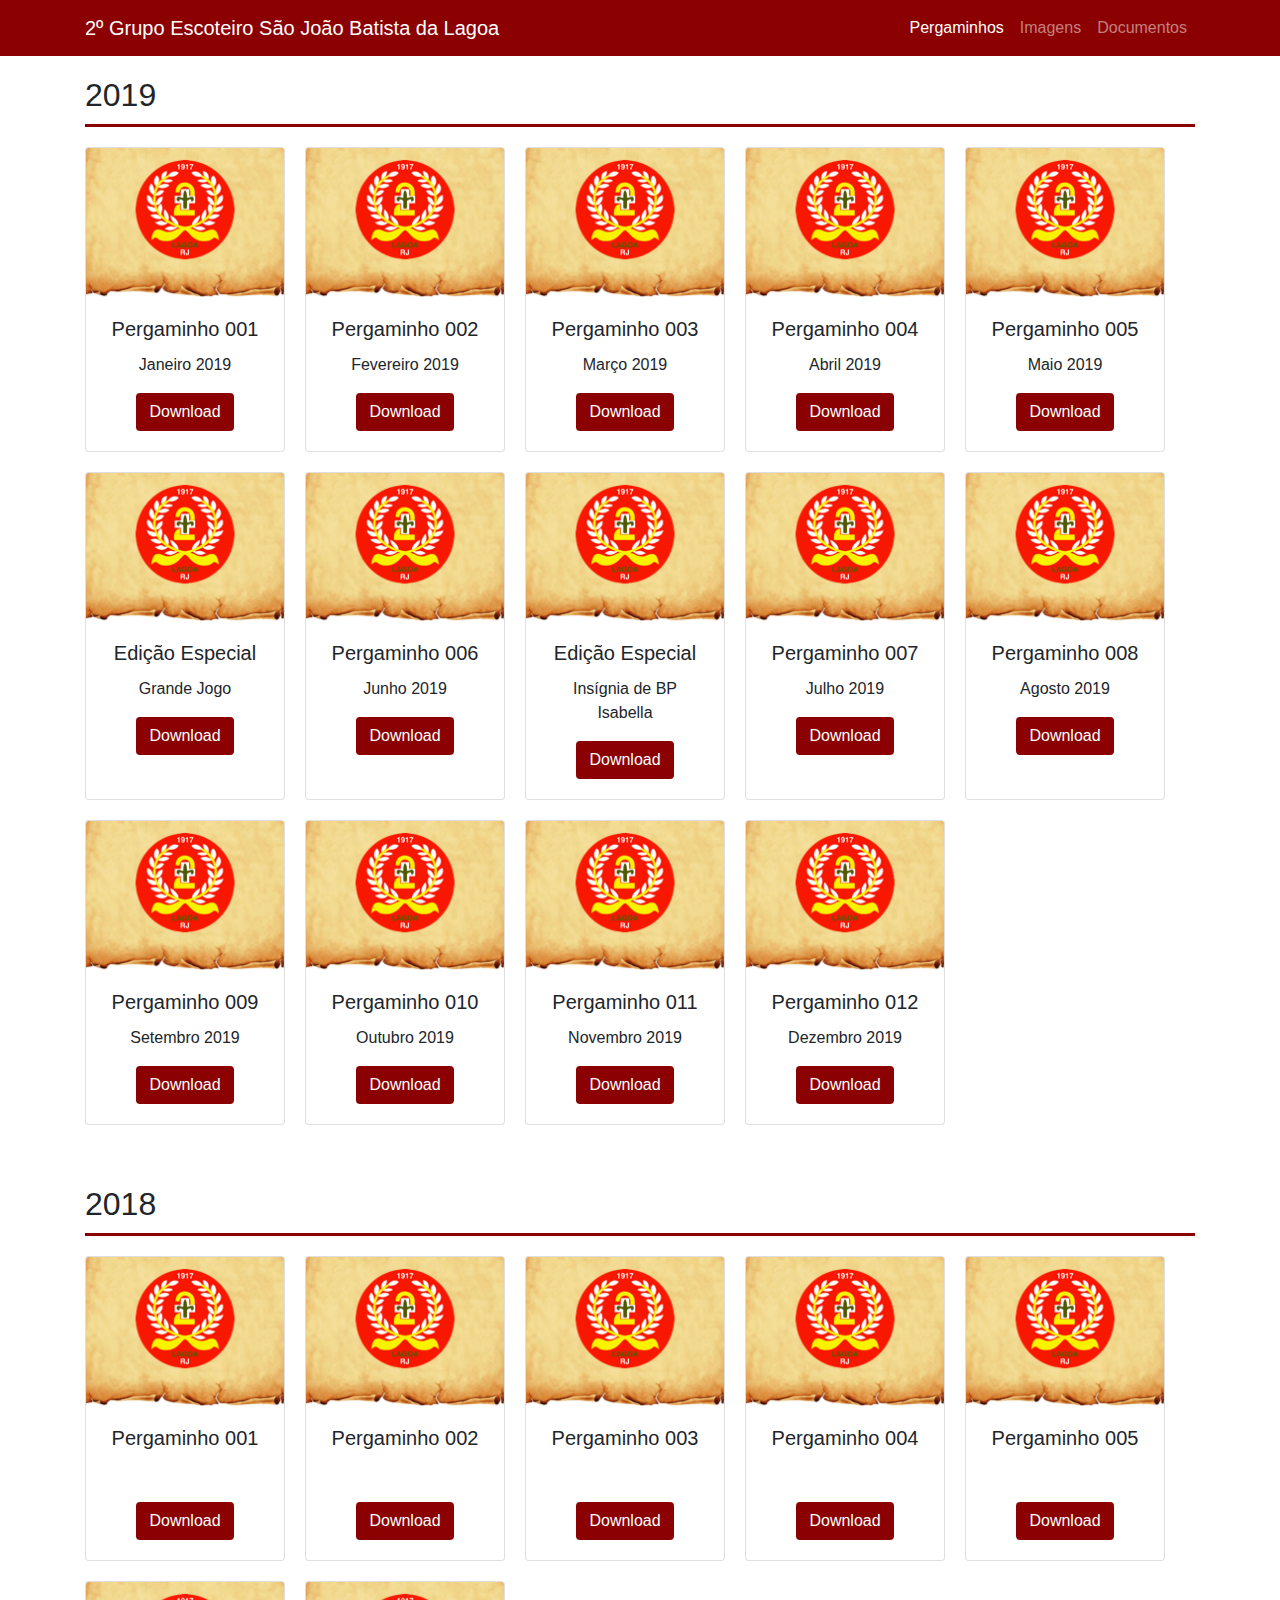
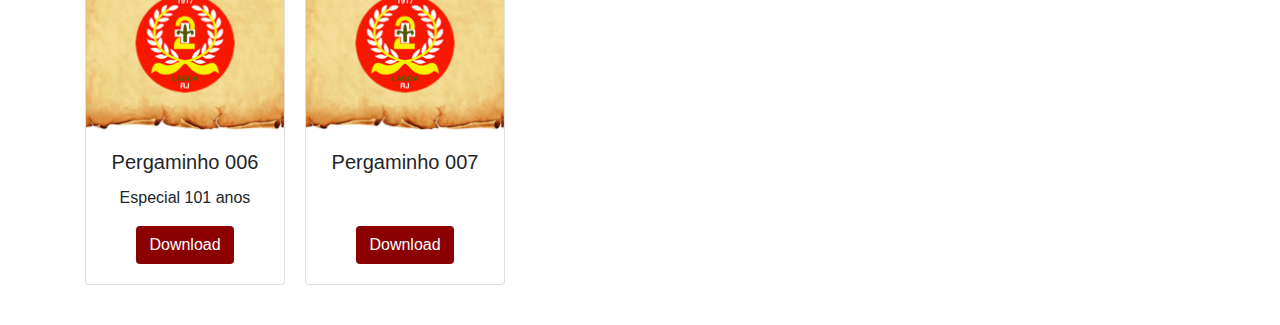
<file: index.html>
<!DOCTYPE html>
<html lang="en">
    <head>
        <meta name="viewport" content="width=device-width, initial-scale=1, shrink-to-fit=no">
        <meta charset="UTF-8">
        <title>Pergaminhos - 2&ordm; GE Lagoa</title>

        <link rel="apple-touch-icon" sizes="180x180" href="images/apple-touch-icon.png">
        <link rel="icon" type="image/png" sizes="32x32" href="images/favicon-32x32.png">
        <link rel="icon" type="image/png" sizes="16x16" href="images/favicon-16x16.png">
        <link rel="manifest" href="site.webmanifest">

        <link rel="stylesheet" href="css/bootstrap.min.css" />
        <link rel="stylesheet" href="css/style.css" />
    </head>
    <body>
        <header>
            <nav class="navbar navbar-expand-lg navbar-dark fixed-top main-navbar">
                <div class="container">
                    <a id="group_name_slim" class="navbar-brand" href="#">2&ordm; GE Lagoa</a>
                    <a id="group_name" class="navbar-brand" href="#">2&ordm; Grupo Escoteiro São João Batista da Lagoa</a>

                    <button class="navbar-toggler" type="button" data-toggle="collapse" data-target="#navbarNav" aria-controls="navbarNav" aria-expanded="false" aria-label="Toggle navigation">
                        <span class="navbar-toggler-icon"></span>
                    </button>

                    <div class="collapse navbar-collapse justify-content-end main-navbar-buttons" id="navbarNav">
                        <ul class="navbar-nav">
                            <li class="nav-item active">
                                <a class="nav-link" href="#">Pergaminhos <span class="sr-only">(current)</span></a>
                            </li>
                            <li class="nav-item">
                                <a class="nav-link" href="imagens.html">Imagens</a>
                            </li>
                            <li class="nav-item">
                                <a class="nav-link" href="documents.html">Documentos</a>
                            </li>
                        </ul>
                    </div>
                </div>
            </nav>
        </header>

        <main class="container">

            <section class="year_section">
                <h2 class="d-block">2019</h2>

                <div class="files_container">
                    <div class="card">
                        <img src="images/card-image.png" class="card-img-top" alt="Logo do Grupo com um pergaminho ao fundo">
                        <div class="card-body d-flex flex-column">
                            <h5 class="card-title text-center">Pergaminho 001</h5>
                            <p class="text-center">Janeiro 2019</p>
                            <a href="files/2019.001-Pergaminho.pdf" target="_blank" class="btn align-self-center">Download</a>
                        </div>
                    </div>

                    <div class="card">
                        <img src="images/card-image.png" class="card-img-top" alt="Logo do Grupo com um pergaminho ao fundo">
                        <div class="card-body d-flex flex-column">
                            <h5 class="card-title text-center">Pergaminho 002</h5>
                            <p class="text-center">Fevereiro 2019</p>
                            <a href="files/2019.002-Pergaminho.pdf" target="_blank" class="btn align-self-center">Download</a>
                        </div>
                    </div>

                    <div class="card">
                        <img src="images/card-image.png" class="card-img-top" alt="Logo do Grupo com um pergaminho ao fundo">
                        <div class="card-body d-flex flex-column">
                            <h5 class="card-title text-center">Pergaminho 003</h5>
                            <p class="text-center">Março 2019</p>
                            <a href="files/2019.003-Pergaminho.pdf" target="_blank" class="btn align-self-center">Download</a>
                        </div>
                    </div>

                    <div class="card">
                        <img src="images/card-image.png" class="card-img-top" alt="Logo do Grupo com um pergaminho ao fundo">
                        <div class="card-body d-flex flex-column">
                            <h5 class="card-title text-center">Pergaminho 004</h5>
                            <p class="text-center">Abril 2019</p>
                            <a href="files/2019.004-Pergaminho.pdf" target="_blank" class="btn align-self-center">Download</a>
                        </div>
                    </div>

                    <div class="card">
                        <img src="images/card-image.png" class="card-img-top" alt="Logo do Grupo com um pergaminho ao fundo">
                        <div class="card-body d-flex flex-column">
                            <h5 class="card-title text-center">Pergaminho 005</h5>
                            <p class="text-center">Maio 2019</p>
                            <a href="files/2019.005-Pergaminho.pdf" target="_blank" class="btn align-self-center">Download</a>
                        </div>
                    </div>

                    <div class="card">
                        <img src="images/card-image.png" class="card-img-top" alt="Logo do Grupo com um pergaminho ao fundo">
                        <div class="card-body d-flex flex-column">
                            <h5 class="card-title text-center">Edição Especial</h5>
                            <p class="text-center">Grande Jogo</p>
                            <a href="files/2019.005-2-Pergaminho-GJRE.pdf" target="_blank" class="btn align-self-center">Download</a>
                        </div>
                    </div>

                    <div class="card">
                        <img src="images/card-image.png" class="card-img-top" alt="Logo do Grupo com um pergaminho ao fundo">
                        <div class="card-body d-flex flex-column">
                            <h5 class="card-title text-center">Pergaminho 006</h5>
                            <p class="text-center">Junho 2019</p>
                            <a href="files/2019.006-Pergaminho.pdf" target="_blank" class="btn align-self-center">Download</a>
                        </div>
                    </div>

                    <div class="card">
                        <img src="images/card-image.png" class="card-img-top" alt="Logo do Grupo com um pergaminho ao fundo">
                        <div class="card-body d-flex flex-column">
                            <h5 class="card-title text-center">Edição Especial</h5>
                            <p class="text-center">Insígnia de BP Isabella</p>
                            <a href="files/2019.006-2-Pergaminho-Insignia-BP.pdf" target="_blank" class="btn align-self-center">Download</a>
                        </div>
                    </div>

                    <div class="card">
                        <img src="images/card-image.png" class="card-img-top" alt="Logo do Grupo com um pergaminho ao fundo">
                        <div class="card-body d-flex flex-column">
                            <h5 class="card-title text-center">Pergaminho 007</h5>
                            <p class="text-center">Julho 2019</p>
                            <a href="files/2019.007-Pergaminho.pdf" target="_blank" class="btn align-self-center">Download</a>
                        </div>
                    </div>

                    <div class="card">
                        <img src="images/card-image.png" class="card-img-top" alt="Logo do Grupo com um pergaminho ao fundo">
                        <div class="card-body d-flex flex-column">
                            <h5 class="card-title text-center">Pergaminho 008</h5>
                            <p class="text-center">Agosto 2019</p>
                            <a href="files/2019.008-Pergaminho.pdf" target="_blank" class="btn align-self-center">Download</a>
                        </div>
                    </div>

                    <div class="card">
                        <img src="images/card-image.png" class="card-img-top" alt="Logo do Grupo com um pergaminho ao fundo">
                        <div class="card-body d-flex flex-column">
                            <h5 class="card-title text-center">Pergaminho 009</h5>
                            <p class="text-center">Setembro 2019</p>
                            <a href="files/2019.009-Pergaminho.pdf" target="_blank" class="btn align-self-center">Download</a>
                        </div>
                    </div>

                    <div class="card">
                        <img src="images/card-image.png" class="card-img-top" alt="Logo do Grupo com um pergaminho ao fundo">
                        <div class="card-body d-flex flex-column">
                            <h5 class="card-title text-center">Pergaminho 010</h5>
                            <p class="text-center">Outubro 2019</p>
                            <a href="files/2019.010-Pergaminho.pdf" target="_blank" class="btn align-self-center">Download</a>
                        </div>
                    </div>

                    <div class="card">
                        <img src="images/card-image.png" class="card-img-top" alt="Logo do Grupo com um pergaminho ao fundo">
                        <div class="card-body d-flex flex-column">
                            <h5 class="card-title text-center">Pergaminho 011</h5>
                            <p class="text-center">Novembro 2019</p>
                            <a href="files/2019.011-Pergaminho.pdf" target="_blank" class="btn align-self-center">Download</a>
                        </div>
                    </div>

                    <div class="card">
                        <img src="images/card-image.png" class="card-img-top" alt="Logo do Grupo com um pergaminho ao fundo">
                        <div class="card-body d-flex flex-column">
                            <h5 class="card-title text-center">Pergaminho 012</h5>
                            <p class="text-center">Dezembro 2019</p>
                            <a href="files/2019.012-Pergaminho.pdf" target="_blank" class="btn align-self-center">Download</a>
                        </div>
                    </div>
                </div>
            </section>

            <section class="year_section">
                <h2 class="d-block">2018</h2>

                <div class="files_container">
                    <div class="card">
                        <img src="images/card-image.png" class="card-img-top" alt="Logo do Grupo com um pergaminho ao fundo">
                        <div class="card-body d-flex flex-column">
                            <h5 class="card-title text-center">Pergaminho 001</h5>
                            <p class="text-center">&nbsp;</p>
                            <a href="files/2018.001-Pergaminho.pdf" target="_blank" class="btn align-self-center">Download</a>
                        </div>
                    </div>

                    <div class="card">
                        <img src="images/card-image.png" class="card-img-top" alt="Logo do Grupo com um pergaminho ao fundo">
                        <div class="card-body d-flex flex-column">
                            <h5 class="card-title text-center">Pergaminho 002</h5>
                            <p class="text-center">&nbsp;</p>
                            <a href="files/2018.002-Pergaminho.pdf" target="_blank" class="btn align-self-center">Download</a>
                        </div>
                    </div>

                    <div class="card">
                        <img src="images/card-image.png" class="card-img-top" alt="Logo do Grupo com um pergaminho ao fundo">
                        <div class="card-body d-flex flex-column">
                            <h5 class="card-title text-center">Pergaminho 003</h5>
                            <p class="text-center">&nbsp;</p>
                            <a href="files/2018.003-Pergaminho.pdf" target="_blank" class="btn align-self-center">Download</a>
                        </div>
                    </div>

                    <div class="card">
                        <img src="images/card-image.png" class="card-img-top" alt="Logo do Grupo com um pergaminho ao fundo">
                        <div class="card-body d-flex flex-column">
                            <h5 class="card-title text-center">Pergaminho 004</h5>
                            <p class="text-center">&nbsp;</p>
                            <a href="files/2018.004-Pergaminho.pdf" target="_blank" class="btn align-self-center">Download</a>
                        </div>
                    </div>

                    <div class="card">
                        <img src="images/card-image.png" class="card-img-top" alt="Logo do Grupo com um pergaminho ao fundo">
                        <div class="card-body d-flex flex-column">
                            <h5 class="card-title text-center">Pergaminho 005</h5>
                            <p class="text-center">&nbsp;</p>
                            <a href="files/2018.005-Pergaminho.pdf" target="_blank" class="btn align-self-center">Download</a>
                        </div>
                    </div>

                    <div class="card">
                        <img src="images/card-image.png" class="card-img-top" alt="Logo do Grupo com um pergaminho ao fundo">
                        <div class="card-body d-flex flex-column">
                            <h5 class="card-title text-center">Pergaminho 006</h5>
                            <p class="text-center">Especial 101 anos</p>
                            <a href="files/2018.006-Pergaminho.pdf" target="_blank" class="btn align-self-center">Download</a>
                        </div>
                    </div>

                    <div class="card">
                        <img src="images/card-image.png" class="card-img-top" alt="Logo do Grupo com um pergaminho ao fundo">
                        <div class="card-body d-flex flex-column">
                            <h5 class="card-title text-center">Pergaminho 007</h5>
                            <p class="text-center">&nbsp;</p>
                            <a href="files/2018.007-Pergaminho.pdf" target="_blank" class="btn align-self-center">Download</a>
                        </div>
                    </div>
                </div>
            </section>
        </main>

        <script src="js/jquery-3.4.1.slim.min.js"></script>
        <script src="js/popper.min.js"></script>
        <script src="js/bootstrap.min.js"></script>
    </body>
</html>
</file>
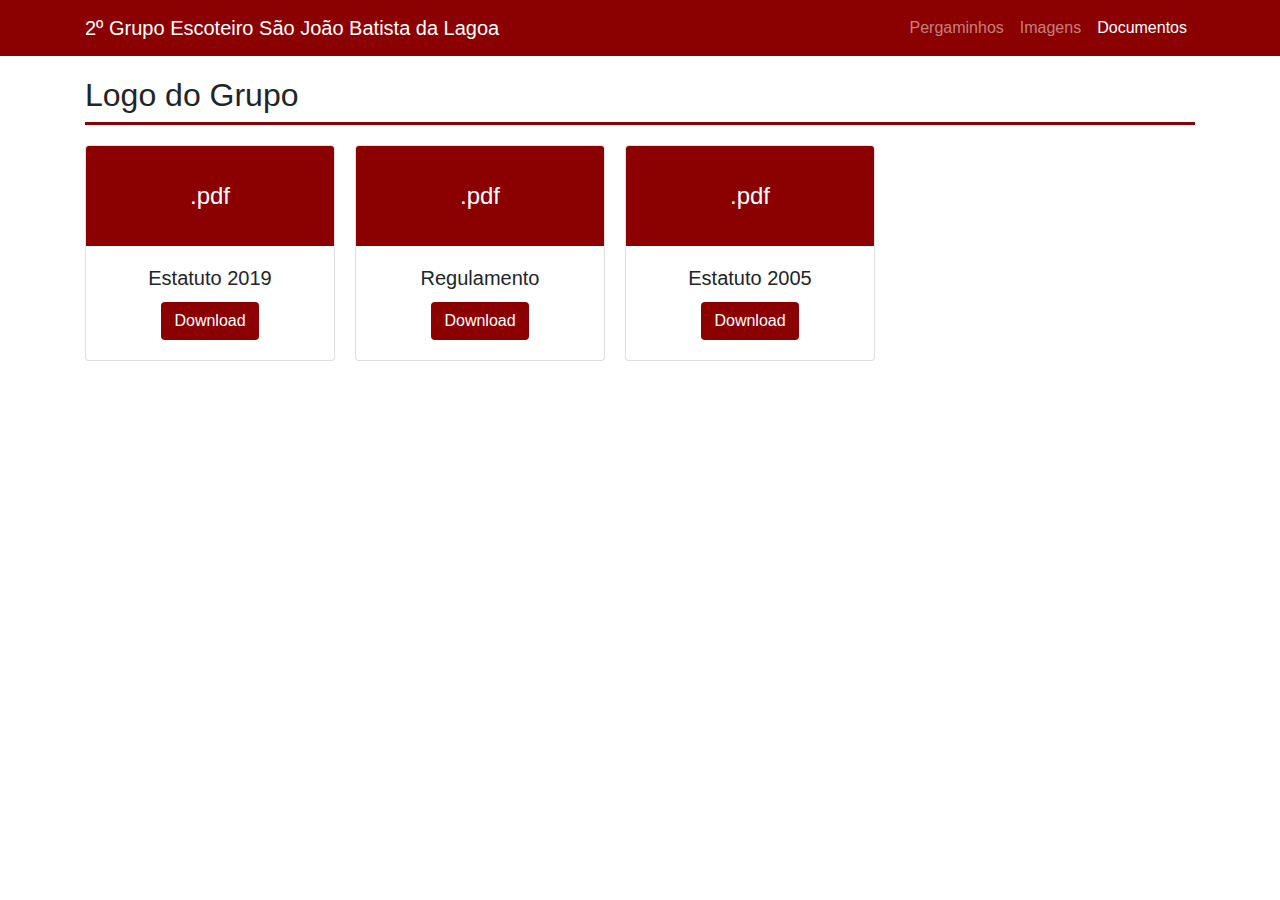
<file: documents.html>
<!DOCTYPE html>
<html lang="en">
    <head>
        <meta name="viewport" content="width=device-width, initial-scale=1, shrink-to-fit=no">
        <meta charset="UTF-8">
        <title>Pergaminhos - 2&ordm; GE Lagoa</title>

        <link rel="apple-touch-icon" sizes="180x180" href="images/apple-touch-icon.png">
        <link rel="icon" type="image/png" sizes="32x32" href="images/favicon-32x32.png">
        <link rel="icon" type="image/png" sizes="16x16" href="images/favicon-16x16.png">
        <link rel="manifest" href="site.webmanifest">

        <link rel="stylesheet" href="css/bootstrap.min.css" />
        <link rel="stylesheet" href="css/style.css" />
    </head>
    <body>
        <header>
            <nav class="navbar navbar-expand-lg navbar-dark fixed-top main-navbar">
                <div class="container">
                    <a id="group_name_slim" class="navbar-brand" href="index.html">2&ordm; GE Lagoa</a>
                    <a id="group_name" class="navbar-brand" href="index.html">2&ordm; Grupo Escoteiro São João Batista da Lagoa</a>

                    <button class="navbar-toggler" type="button" data-toggle="collapse" data-target="#navbarNav" aria-controls="navbarNav" aria-expanded="false" aria-label="Toggle navigation">
                        <span class="navbar-toggler-icon"></span>
                    </button>

                    <div class="collapse navbar-collapse justify-content-end main-navbar-buttons" id="navbarNav">
                        <ul class="navbar-nav">
                            <li class="nav-item">
                                <a class="nav-link" href="index.html">Pergaminhos</a>
                            </li>
                            <li class="nav-item">
                                <a class="nav-link" href="imagens.html">Imagens</a>
                            </li>
                            <li class="nav-item active">
                                <a class="nav-link" href="#">Documentos <span class="sr-only">(current)</span></a>
                            </li>
                        </ul>
                    </div>
                </div>
            </nav>
        </header>

        <main class="container">
            <section class="documents_section">
                <h2 class="d-block">Logo do Grupo</h2>

                <div class="files_container">
                    <div class="card">
                        <div class="card-img-top no-image-card-top">
                            <h4>.pdf</h4>
                        </div>
                        <div class="card-body d-flex flex-column">
                            <h5 class="card-title text-center">Estatuto 2019</h5>
                            <a href="files/estatuto2019.pdf" class="btn align-self-center" target="_blank" download>Download</a>
                        </div>
                    </div>

                    <div class="card">
                        <div class="card-img-top no-image-card-top">
                            <h4>.pdf</h4>
                        </div>
                        <div class="card-body d-flex flex-column">
                            <h5 class="card-title text-center">Regulamento</h5>
                            <a href="files/regulamento.pdf" class="btn align-self-center" target="_blank" download>Download</a>
                        </div>
                    </div>

                    <div class="card">
                        <div class="card-img-top no-image-card-top">
                            <h4>.pdf</h4>
                        </div>
                        <div class="card-body d-flex flex-column">
                            <h5 class="card-title text-center">Estatuto 2005</h5>
                            <a href="files/estatuto.pdf" class="btn align-self-center" target="_blank" download>Download</a>
                        </div>
                    </div>
                </div>
            </section>
        </main>

        <script src="js/jquery-3.4.1.slim.min.js"></script>
        <script src="js/popper.min.js"></script>
        <script src="js/bootstrap.min.js"></script>
    </body>
</html>
</file>
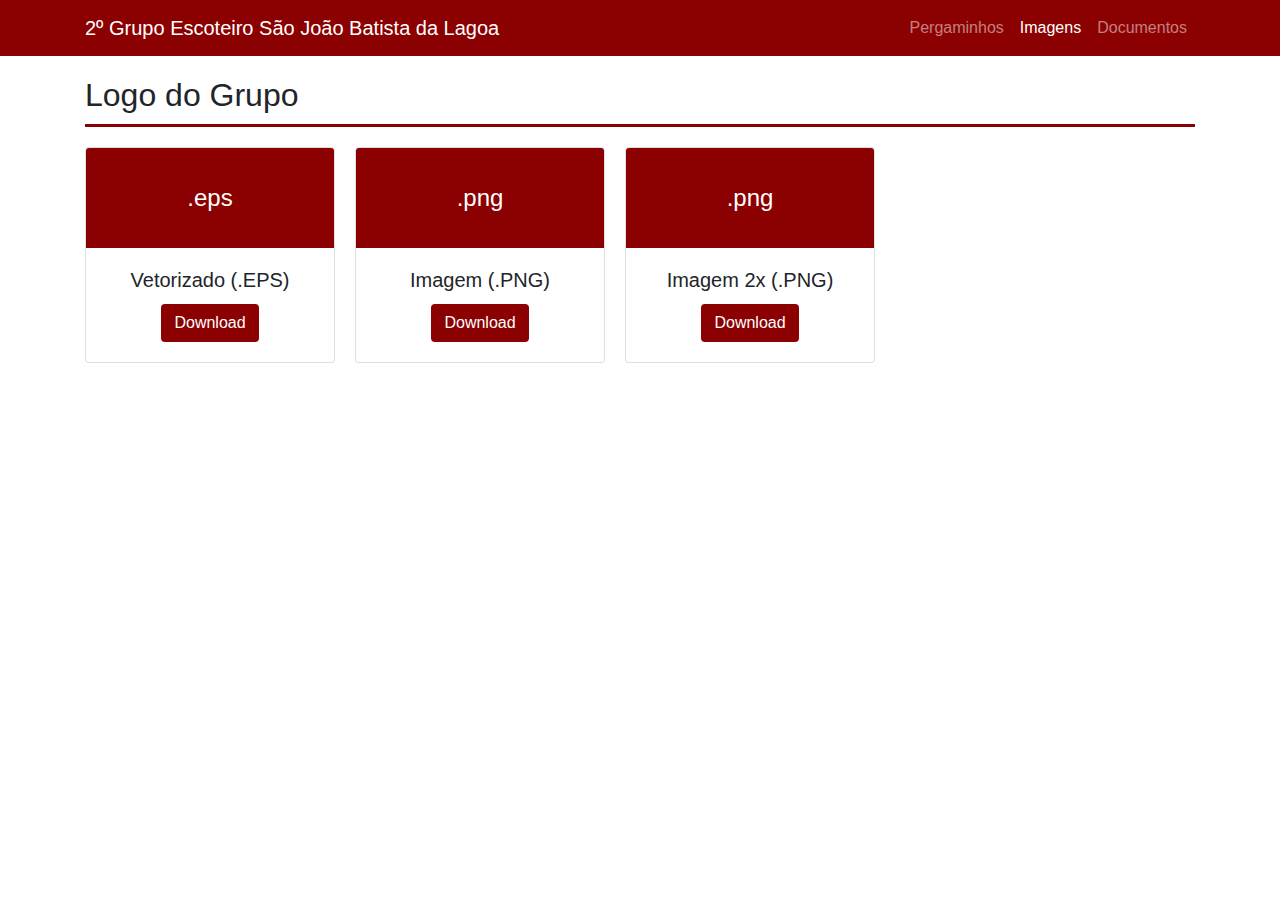
<file: imagens.html>
<!DOCTYPE html>
<html lang="en">
    <head>
        <meta name="viewport" content="width=device-width, initial-scale=1, shrink-to-fit=no">
        <meta charset="UTF-8">
        <title>Pergaminhos - 2&ordm; GE Lagoa</title>

        <link rel="apple-touch-icon" sizes="180x180" href="images/apple-touch-icon.png">
        <link rel="icon" type="image/png" sizes="32x32" href="images/favicon-32x32.png">
        <link rel="icon" type="image/png" sizes="16x16" href="images/favicon-16x16.png">
        <link rel="manifest" href="site.webmanifest">

        <link rel="stylesheet" href="css/bootstrap.min.css" />
        <link rel="stylesheet" href="css/style.css" />
    </head>
    <body>
        <header>
            <nav class="navbar navbar-expand-lg navbar-dark fixed-top main-navbar">
                <div class="container">
                    <a id="group_name_slim" class="navbar-brand" href="index.html">2&ordm; GE Lagoa</a>
                    <a id="group_name" class="navbar-brand" href="index.html">2&ordm; Grupo Escoteiro São João Batista da Lagoa</a>

                    <button class="navbar-toggler" type="button" data-toggle="collapse" data-target="#navbarNav" aria-controls="navbarNav" aria-expanded="false" aria-label="Toggle navigation">
                        <span class="navbar-toggler-icon"></span>
                    </button>

                    <div class="collapse navbar-collapse justify-content-end main-navbar-buttons" id="navbarNav">
                        <ul class="navbar-nav">
                            <li class="nav-item">
                                <a class="nav-link" href="index.html">Pergaminhos</a>
                            </li>
                            <li class="nav-item active">
                                <a class="nav-link" href="#">Imagens <span class="sr-only">(current)</span></a>
                            </li>
                            <li class="nav-item">
                                <a class="nav-link" href="documents.html">Documentos</a>
                            </li>
                        </ul>
                    </div>
                </div>
            </nav>
        </header>

        <main class="container">
            <section class="images_section">
                <h2 class="d-block">Logo do Grupo</h2>

                <div class="files_container">
                    <div class="card">
                        <div class="card-img-top no-image-card-top">
                            <h4>.eps</h4>
                        </div>
                        <div class="card-body d-flex flex-column">
                            <h5 class="card-title text-center">Vetorizado (.EPS)</h5>
                            <a href="files/logo-vetorizado.eps" class="btn align-self-center" target="_blank" download>Download</a>
                        </div>
                    </div>

                    <div class="card">
                        <div class="card-img-top no-image-card-top">
                            <h4>.png</h4>
                        </div>
                        <div class="card-body d-flex flex-column">
                            <h5 class="card-title text-center">Imagem (.PNG)</h5>
                            <a href="files/logo-imagem.png" class="btn align-self-center" target="_blank" download>Download</a>
                        </div>
                    </div>

                    <div class="card">
                        <div class="card-img-top no-image-card-top">
                            <h4>.png</h4>
                        </div>
                        <div class="card-body d-flex flex-column">
                            <h5 class="card-title text-center">Imagem 2x (.PNG)</h5>
                            <a href="files/logo-imagem-2x.png" class="btn align-self-center" target="_blank" download>Download</a>
                        </div>
                    </div>
                </div>
            </section>
        </main>

        <script src="js/jquery-3.4.1.slim.min.js"></script>
        <script src="js/popper.min.js"></script>
        <script src="js/bootstrap.min.js"></script>
    </body>
</html>
</file>
<file: css/style.css>
/* --------------------------------------------- */
/* GENERAL */
/* --------------------------------------------- */

body {
    padding-top: 56px;
}

.main-navbar {
    background-color: darkred;
}

#group_name_slim {
    display: inline-block;
}

#group_name {
    display: none;
}

.files_container {
    border-top: 3px solid darkred;
    padding-top: 20px;
    display: flex;
    flex-wrap: wrap;
    justify-content: center;
}

.files_container .card .btn {
    background-color: darkred;
    color: white;
}

.no-image-card-top {
    display: flex;
    width: 100%;
    height: 100px;
    background-color: darkred;
    flex-flow: column;
    justify-content: center;
    align-items: center;
}

.no-image-card-top h4 {
    color: white;
    margin-bottom: 0;
    margin-top: 0;
}

/* --------------------------------------------- */
/* PERGAMINHO */
/* --------------------------------------------- */

.year_section {
    padding: 20px 0;
}

.year_section h2, .images_section h2 {
    margin-bottom: 10px;
}

.year_section .card {
    width: 200px;
    margin: 0 20px 20px 0;
}

/* --------------------------------------------- */
/* IMAGENS */
/* --------------------------------------------- */

.images_section {
    padding: 20px 0;
}

.images_section .card {
    width: 250px;
    margin: 0 20px 20px 0;
}

/* --------------------------------------------- */
/* DOCUMENTS */
/* --------------------------------------------- */

.documents_section {
    padding: 20px 0;
}

.documents_section .card {
    width: 250px;
    margin: 0 20px 20px 0;
}

@media (min-width: 470px) {
    .files_container {
        justify-content: flex-start;
    }
}

@media (min-width: 520px) {
    #group_name {
        display: inline-block;
    }

    #group_name_slim {
        display: none;
    }
}
</file>
